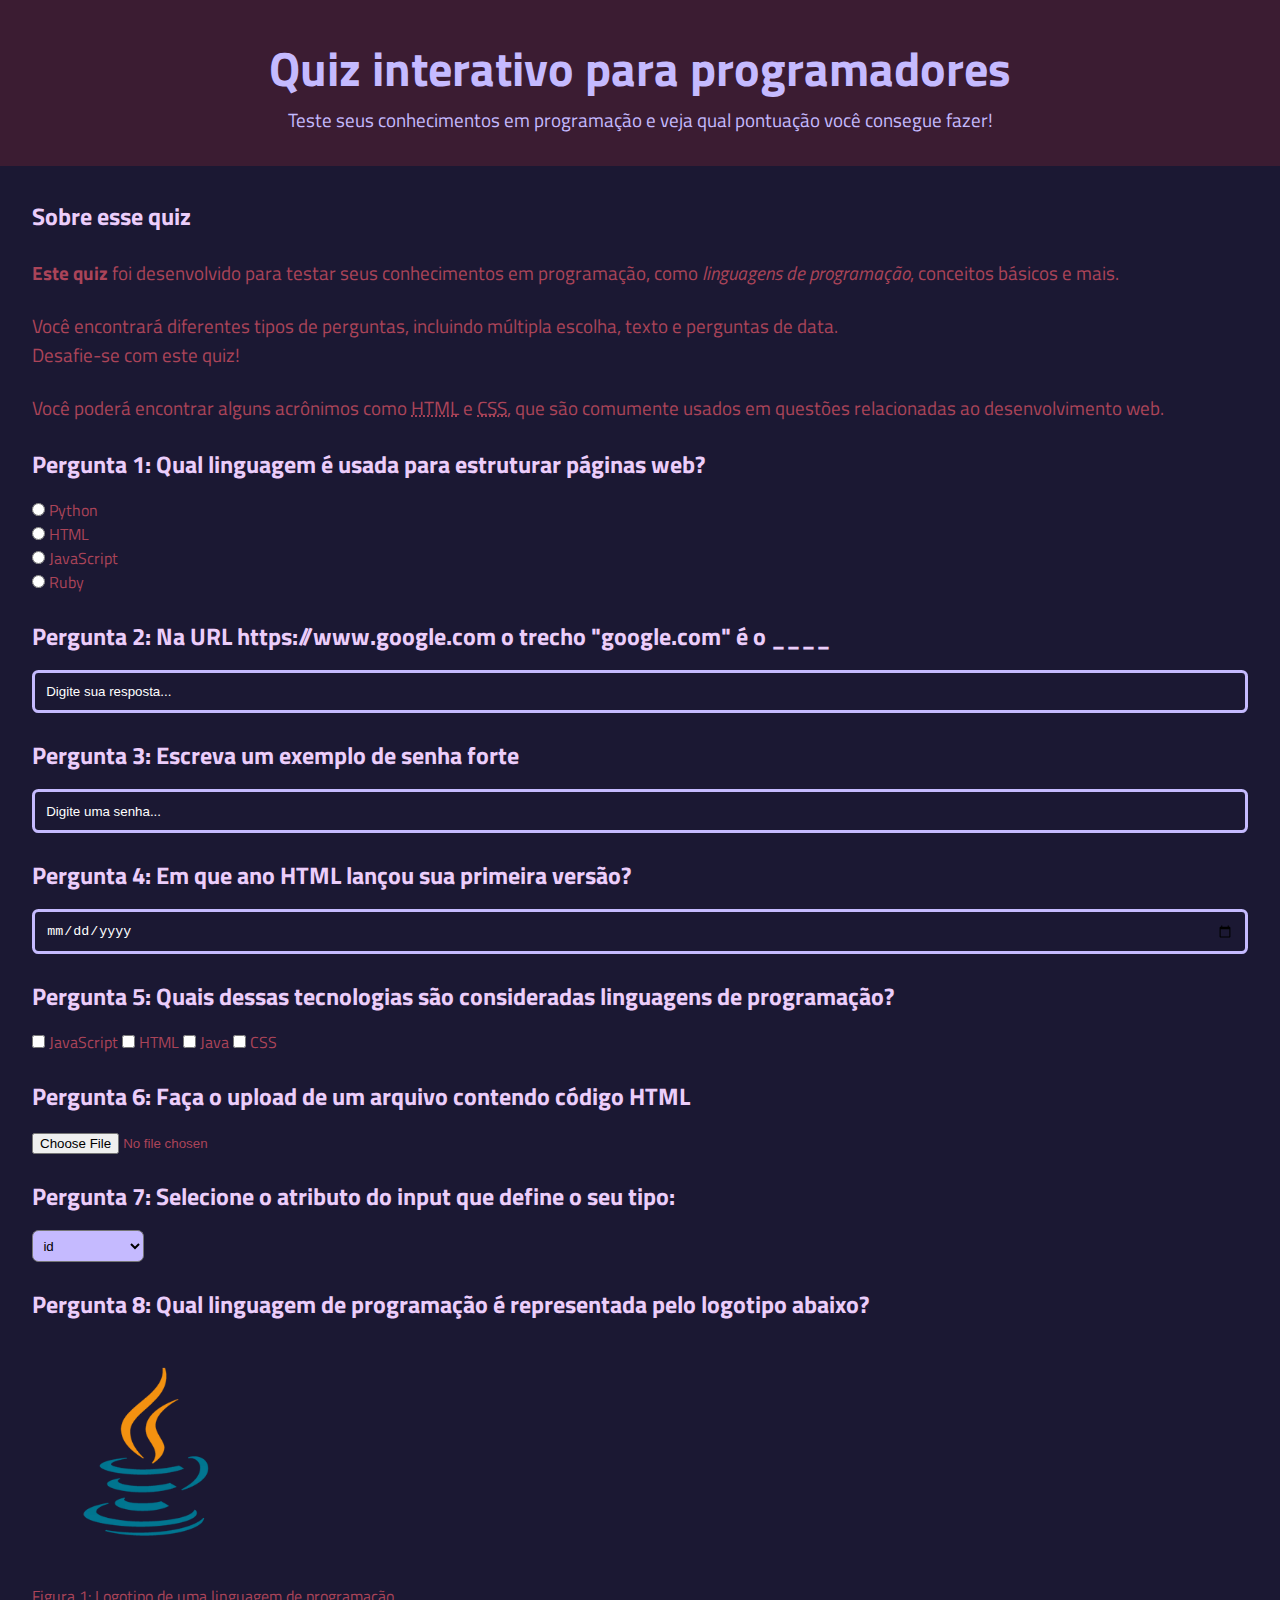
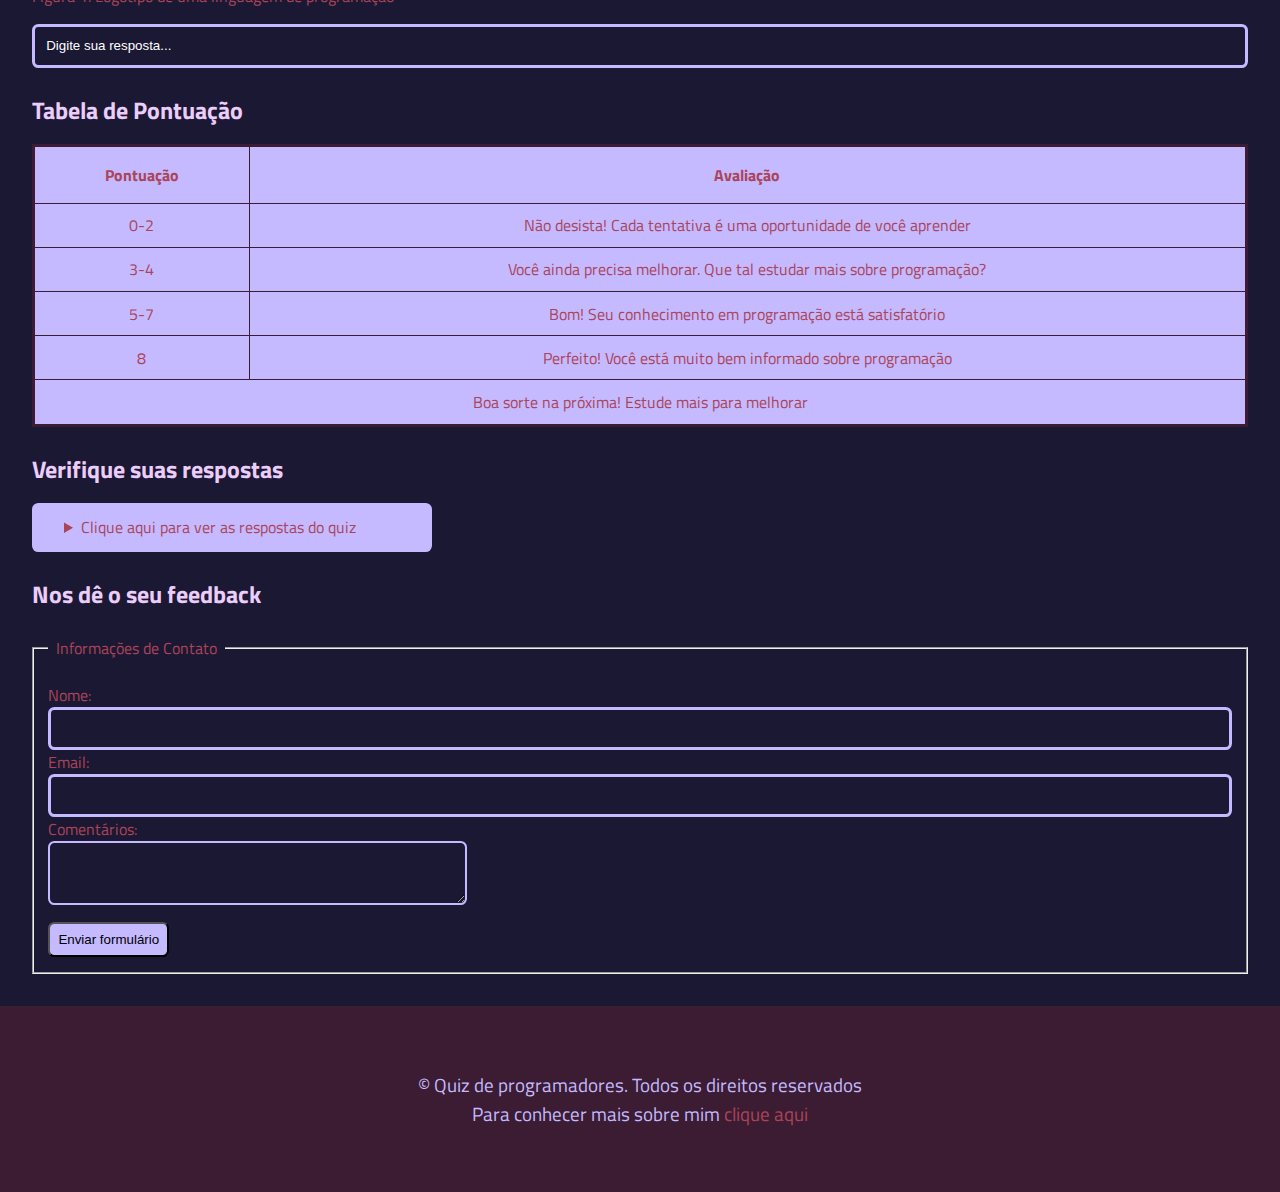
<file: index.html>
<!DOCTYPE html>
<html lang="pt-br">
<head>
    <meta charset="UTF-8">
    <meta name="viewport" content="width=device-width, initial-scale=1.0">
    <title>Quiz para Programadores</title>
    <meta name="description" content="Um quiz interativo para testar seus conhecimentos sobre programação">
    <link rel="stylesheet" href="style.css">
</head>
<body>
    <header>
        <h1>Quiz interativo para programadores</h1>
        <p>Teste seus conhecimentos em programação e veja qual pontuação você consegue fazer!</p>
    </header>
    <main>
        <h2>Sobre esse quiz</h2>
        <p><strong>Este quiz</strong> foi desenvolvido para testar seus conhecimentos em programação, como <em>linguagens de programação</em>, conceitos básicos e mais.</p>
        <p>Você encontrará diferentes tipos de perguntas, incluindo múltipla escolha, texto e perguntas de data. <br> Desafie-se com este quiz!</p> 
        <p>Você poderá encontrar alguns acrônimos como <abbr title="HyperText Markup Language">HTML</abbr> e <abbr title="Cascading Style Sheets">CSS</abbr>, que são comumente usados em questões relacionadas ao desenvolvimento web.</p>
        <section>
            <h2>Pergunta 1: Qual linguagem é usada para estruturar páginas web?</h2>
            <form>
                <input type="radio" value="Python" name="Pergunta1" id="p1a">
                <label for="p1a">Python</label><br>
                <input type="radio" value="HTML" name="Pergunta1" id="p1b">
                <label for="p1b">HTML</label><br>
                <input type="radio" value="JavaScript" name="Pergunta1" id="p1c">
                <label for="p1c">JavaScript</label><br>
                <input type="radio" value="Ruby" name="Pergunta1" id="p1d">
                <label for="p1d">Ruby</label>
            </form>
        </section>
        <section>
            <h2>Pergunta 2: Na URL https://www.google.com o trecho "google.com" é o ____</h2>
            <form>
                <input type="text" placeholder="Digite sua resposta..." name="Pergunta2" id="p2">
            </form>
        </section>
        <section>
            <h2>Pergunta 3: Escreva um exemplo de senha forte</h2>
            <form>
                <input type="password" placeholder="Digite uma senha..." name="Pergunta3" id="p3">
            </form>
        </section>
        <section>
            <h2>Pergunta 4: Em que ano HTML lançou sua primeira versão?</h2>
            <form>
                <input type="date" name="Pergunta4" id="p4">
            </form>
        </section>
        <section>
            <h2>Pergunta 5: Quais dessas tecnologias são consideradas linguagens de programação?</h2>
            <form>
                <input type="checkbox" value="JavaScript" name="Pergunta5a" id="p5a">
                <label for="p5a">JavaScript</label>
                <input type="checkbox" value="HTML" name="Pergunta5b" id="p5b">
                <label for="p5b">HTML</label>
                <input type="checkbox" value="Java" name="Pergunta5c" id="p5c">
                <label for="p5c">Java</label>
                <input type="checkbox" value="CSS" name="Pergunta5d" id="p5d">
                <label for="p5d">CSS</label>
            </form>
        </section>
        <section>
            <h2>Pergunta 6: Faça o upload de um arquivo contendo código HTML</h2>
            <form>
                <input type="file" name="Pergunta6" id="p6">
            </form>
        </section>
        <section>
            <h2>Pergunta 7: Selecione o atributo do input que define o seu tipo:</h2>
            <form>
                <select name="Pergunta7a" id="p7a">
                    <option value="id">id </option>
                    <option value="type">type </option>
                    <option value="placeholder">placeholder </option>
                </select>
            </form>
        </section>
        <section>
            <h2>Pergunta 8: Qual linguagem de programação é representada pelo logotipo abaixo?</h2>
            <figure>
                <img src="p-80-java.webp" alt="logotipo de uma linguagem de programação com detalhes em azul e amarelo.">
                <figcaption>Figura 1: Logotipo de uma linguagem de programação</figcaption>
            </figure>
            <form>
                <input type="text" placeholder="Digite sua resposta..." name="Pergunta8" id="p8">
            </form>
        </section>
        <section>
            <h2>Tabela de Pontuação</h2>
            <table border="1">
                <thead>
                    <tr>
                        <th>Pontuação</th>
                        <th>Avaliação</th>
                    </tr>
                </thead>
                <tbody>
                    <tr>
                        <td>0-2</td>
                        <td>Não desista! Cada tentativa é uma oportunidade de você aprender</td>
                    </tr>
                    <tr>
                        <td>3-4</td>
                        <td>Você ainda precisa melhorar. Que tal estudar mais sobre programação?</td>
                    </tr>
                    <tr>
                        <td>5-7</td>
                        <td>Bom! Seu conhecimento em programação está satisfatório</td>
                    </tr>
                    <tr>
                        <td>8</td>
                        <td>Perfeito! Você está muito bem informado sobre programação</td>
                    </tr>
                </tbody>
                <tfoot>
                    <tr>
                        <td colspan="2">Boa sorte na próxima! Estude mais para melhorar</td>
                    </tr>
                </tfoot>
            </table>
        </section>
        <section>
            <h2>Verifique suas respostas</h2>
            <details>
                <summary>Clique aqui para ver as respostas do quiz</summary>
                <ol>
                <li>HTML</li>
                <li>Domínio</li>
                <li>kck79!@#FGHN,.</li>
                <li>1991</li>
                <li>JavaScript, Java</li>
                <li>Arquivo deve ter a extensão .html</li>
                <li>Type</li>
                <li>Java</li>
            </ol></details>
        </section>
        <section>
            <h2>Nos dê o seu feedback</h2>
            <form>
                <fieldset>
                    <legend>Informações de Contato</legend>
                    <label for="nome">Nome:</label>
                    <input type="text" name="nome" id="nome"><br>
                    <label for="email">Email:</label>
                    <input type="email" name="email" id="email"><br>
                    <label for="comentários">Comentários:</label><br>
                    <textarea name="Comentários" placeholder="Digite seus comentários aqui" id="Comentários" rows="4" cols="50"> </textarea><br>
                    <button> Enviar formulário</button>
                </fieldset>
            </form>
        </section>
    </main>
    <footer>
        <P>&copy Quiz de programadores. Todos os direitos reservados</P>
        <p>Para conhecer mais sobre mim <a href="sobremim.html" target="_blank">clique aqui</a></p>
    </footer>
</body>
</html>
</file>
<file: style.css>
@import url('https://fonts.googleapis.com/css2?family=Orbitron:wght@400..900&family=Smooch+Sans:wght@100..900&family=Titillium+Web:ital,wght@0,200;0,300;0,400;0,600;0,700;0,900;1,200;1,300;1,400;1,600;1,700&display=swap');
* {
    margin: 0;
    padding: 0;
    box-sizing: border-box;
}

body {
    background-color: #1B1833;
    color: #AB4459;
    font-family: "Titillium Web", serif;
    font-weight: 400;
}

header  {
    background-color: #3B1C32;
    color: #C5BAFF;
    text-align: center;
    padding: 2rem;
    font-size:1.5rem;
}

main {
    padding: 2rem;
    display: flex;
    flex-direction: column;
    gap: 1.5rem;
}

p {
    font-size: 1.2rem;
}

section {
    display: flex;
    flex-direction: column;
    gap: 1rem;
}

h2 {
    color: #ebcdfa
}

input[type="radio"], input[type="checkbox"]{
    accent-color: #C5BAFF;
    outline: none;
}

input::placeholder {
    color: #fff;
}

input[type="text"], input[type="password"], input[type="date"], input[type="email"]  {
    width: 100%;
    border-radius: 0.4rem;
    padding: 0.7rem;
    border: 3px solid #C5BAFF;
    background: transparent;
    color: #fff;
}

select {
    background-color: #C5BAFF;
    padding: 0.4rem;
    border-radius: 0.4rem;
    width: 7rem;
    cursor: pointer;
}

img {
    width: 15rem;
}

table {
    border-collapse: collapse;
    border: 3px solid #3B1C32;
}

thead th {
    background-color: #C5BAFF;
    padding: 1rem;
    text-align: center;
}

tbody td, tfoot td {
    background-color: #C5BAFF;
    padding: 0.6rem;
    text-align: center;
}

details {
    background-color: #C5BAFF;
    padding: 0.8rem;
    padding-left: 2rem;
    width: 25rem;
    border-radius: 0.4rem;
    cursor: pointer;
}

fieldset {
    padding: 0.9rem;

    
}

legend {
    color: #AB4459;
    padding: 0.5rem;
}

textarea {
    border-radius: 0.4rem;
    background: transparent;
    border: 2px solid #C5BAFF;
    color: #fff;
}

button {
    padding: 0.5rem;
    background-color: #C5BAFF;
    border-radius: 0.4rem;
    cursor: pointer;
    margin-top: 0.7rem;
}

footer {
    background-color: #3B1C32;
    color: #C5BAFF;
    text-align: center;
    padding: 4rem;    
}

a {
    text-decoration: none;
    color: #AB4459;
}
</file>
